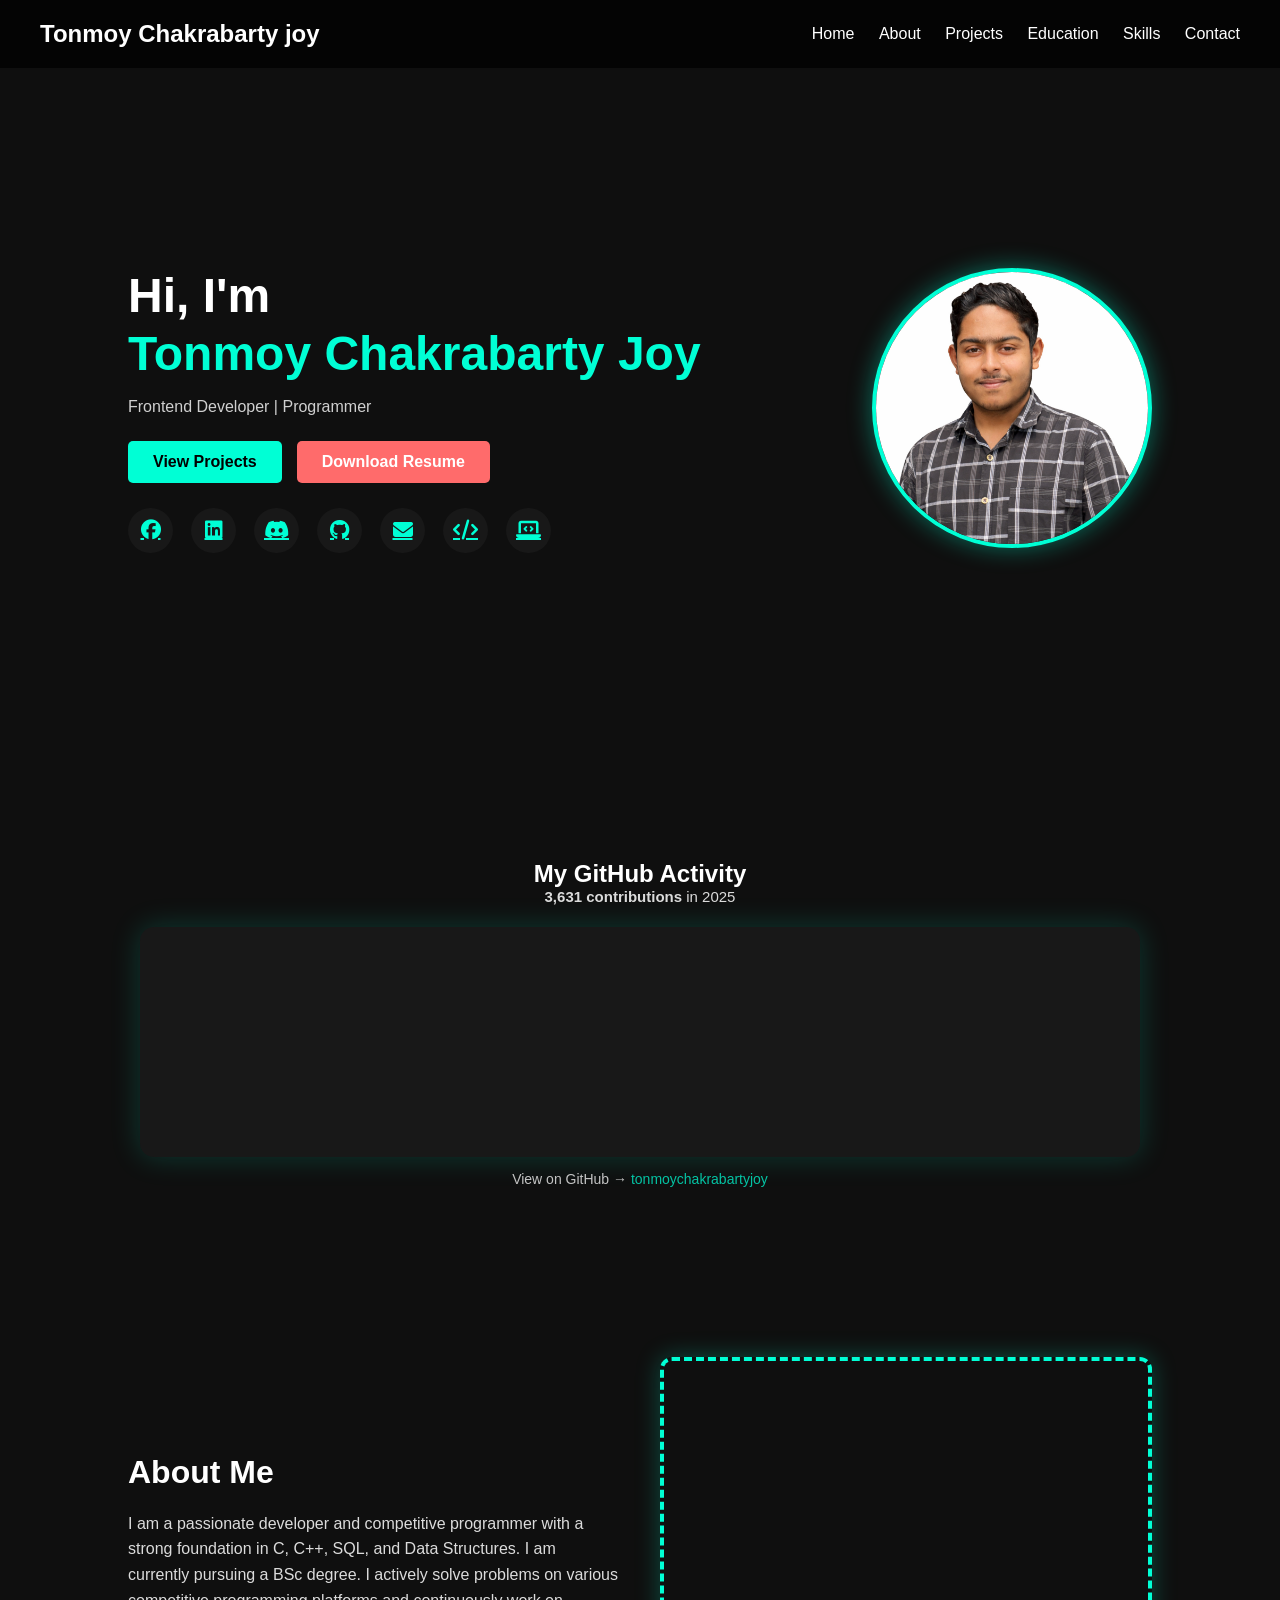
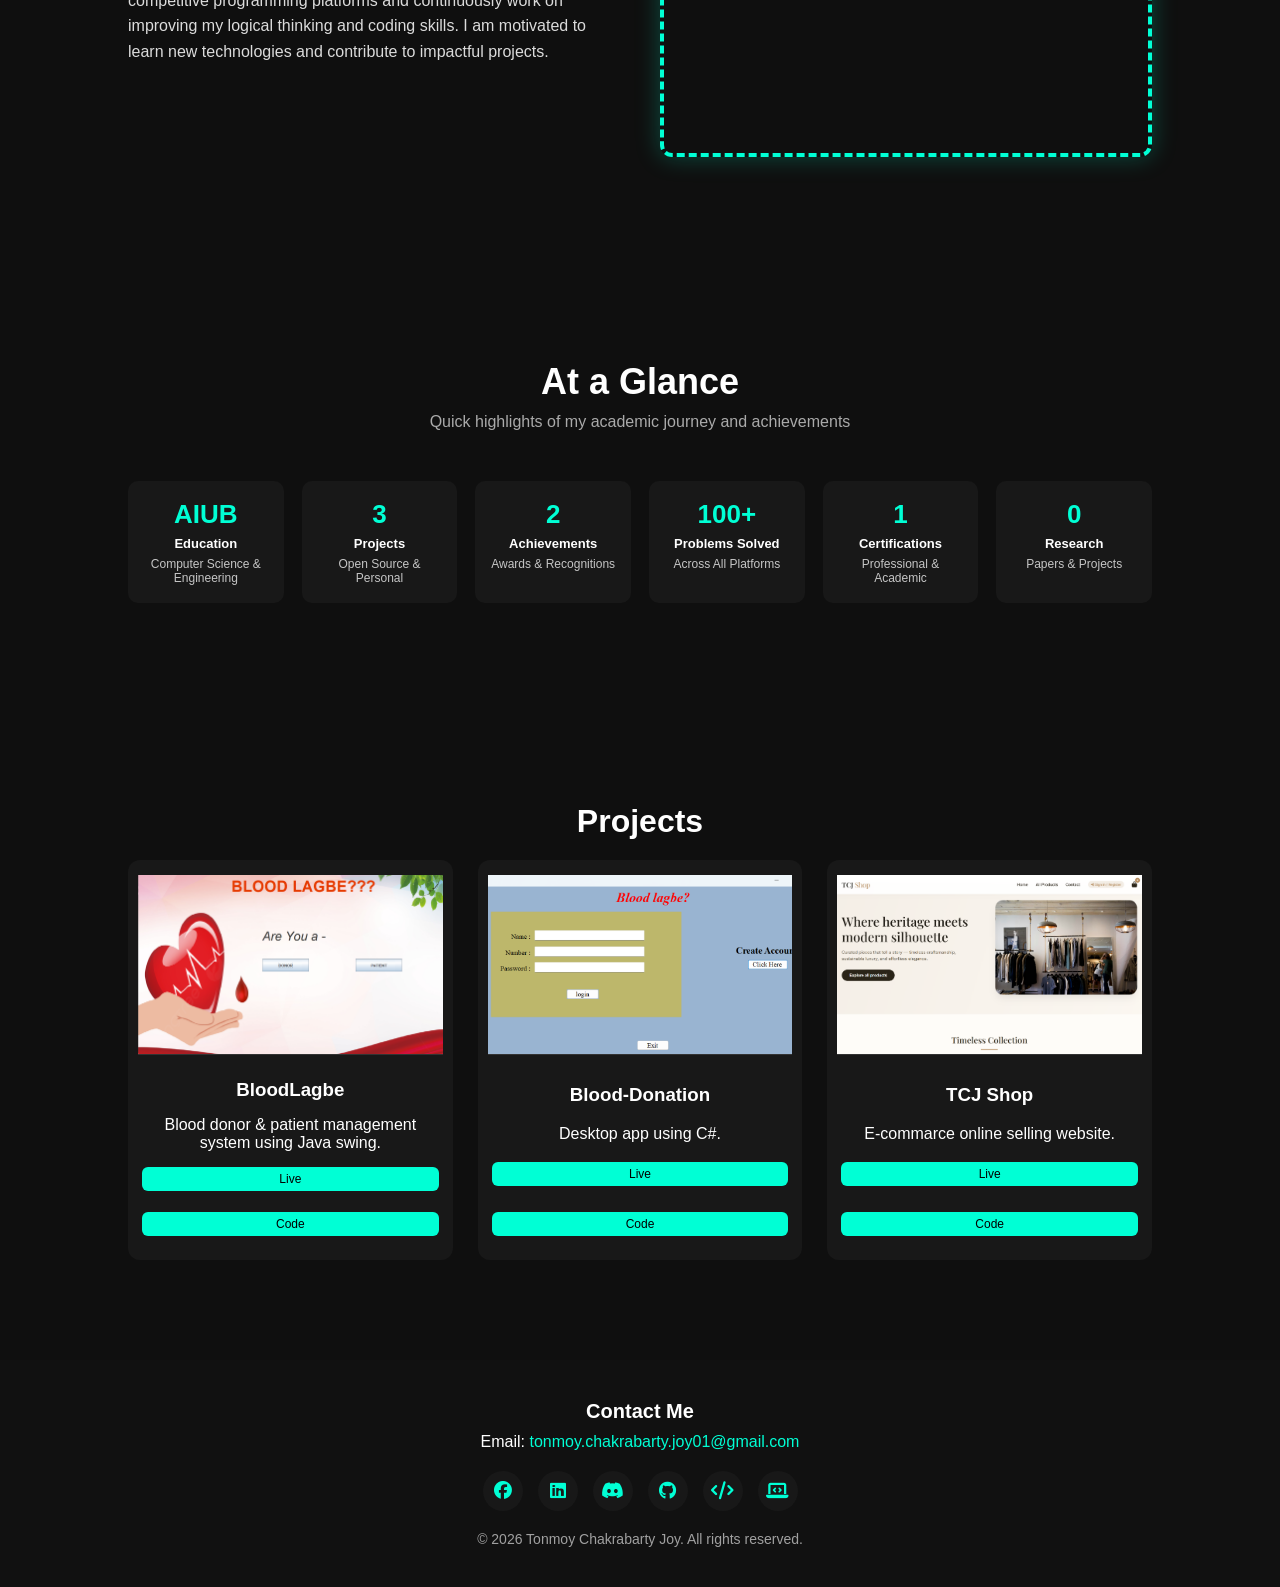
<file: index.html>
<!DOCTYPE html>
<html lang="en">
<head>
  <meta charset="UTF-8" />
  <meta name="viewport" content="width=device-width, initial-scale=1.0"/>
  <title>Tonmoy Chakrabarty Joy | Portfolio</title>
  <link rel="stylesheet" href="style.css" />
  <link rel="stylesheet" href="https://cdnjs.cloudflare.com/ajax/libs/font-awesome/6.5.1/css/all.min.css">
</head>
<body>

<!-- Navbar -->
<header class="navbar">
  <h2 class="logo">Tonmoy Chakrabarty joy</h2>
  <nav>
    <a href="#home">Home</a>
    <a href="#about">About</a>
    <a href="#projects">Projects</a>
    <a href="education.html">Education</a>
    <a href="skills.html">Skills</a>
    <a href="#contact">Contact</a>
  </nav>
</header>


<!-- Hero -->
<section id="home" class="hero">
  <div class="hero-content">
    <div class="hero-text">
      <h1>Hi, I'm <br><span>Tonmoy Chakrabarty Joy</span></h1>
      <p>Frontend Developer | Programmer</p>

      <!-- Buttons container -->
      <div class="hero-buttons">
        <a href="#projects" class="btn">View Projects</a>
        <a href="assets/job.CV.pdf" class="btn btn-resume" download>
          Download Resume
        </a>
      </div>

      <!-- Social Links -->
      <div class="social-links">
        <a href="https://www.facebook.com/tonmoy.chakrabarty.joy.2024" target="_blank">
          <i class="fab fa-facebook"></i>
        </a>
        <a href="https://www.linkedin.com/in/tonmoy-chakrabarty-joy-a183b83b2/" target="_blank">
          <i class="fab fa-linkedin"></i>
        </a>
        <a href="https://discord.com/users/yourid" target="_blank">
          <i class="fab fa-discord"></i>
        </a>
        <a href="https://github.com/tonmoychakrabartyjoy" target="_blank">
          <i class="fab fa-github"></i>
        </a>
        <a href="mailto:tonmoy.chakrabarty.joy01@gmail.com">
          <i class="fas fa-envelope"></i>
        </a>
        <a href="https://codeforces.com/profile/Tonmoy_Chakrabarty_Joy." target="_blank">
          <i class="fas fa-code"></i>
        </a>
        <a href="https://leetcode.com/u/tonmoycj/" target="_blank">
          <i class="fas fa-laptop-code"></i>
        </a>
      </div>
    </div>

    <div class="hero-image">
      <img src="profile.png" alt="Profile Image">
    </div>
  </div>
</section>




<section class="github-heatmap-section fade-up">
  <h2>My GitHub Activity</h2>

  <div class="github-contribution-text">
    <strong>3,631 contributions</strong> in 2025
  </div>

  <div class="github-calendar-box">
    <iframe
      class="github-iframe"
      src="https://ghchart.rshah.org/tonmoychakrabartyjoy"
      scrolling="no">
    </iframe>
  </div>

  <div class="gh-link">
    View on GitHub →
    <a href="https://github.com/tonmoychakrabartyjoy" target="_blank">
      tonmoychakrabartyjoy
    </a>
  </div>
</section>



<!-- About -->
<section id="about" class="section about-section">
  <div class="about-content">
    <!-- Text -->
    <div class="about-text">
      <h2>About Me</h2>
      <p>
        I am a passionate developer and competitive programmer with a strong foundation in C, C++, SQL, and Data Structures. I am currently pursuing a BSc degree. I actively solve problems on various competitive programming platforms and continuously work on improving my logical thinking and coding skills. I am motivated to learn new technologies and contribute to impactful projects.
      </p>
    </div>

    <!-- Video -->
<div class="about-video">
  <iframe 
    src="https://www.youtube.com/embed/aMojB6LPENI?autoplay=1&mute=1&loop=1&controls=1&playlist=aMojB6LPENI"
    title="Introduction"
    frameborder="0"
    allow="accelerometer; autoplay; clipboard-write; encrypted-media; gyroscope; picture-in-picture; web-share"
    allowfullscreen>
  </iframe>
</div>
</section>


<!-- At a Glance -->
<section class="glance">
  <h2>At a Glance</h2>
  <p class="glance-sub">
    Quick highlights of my academic journey and achievements
  </p>

  <div class="glance-grid">
    <div class="glance-card">
  	<h3>AIUB</h3>
  	<span>Education</span>
  	<p>Computer Science & Engineering</p>
    </div>

    <div class="glance-card">
      <h3>3</h3>
      <span>Projects</span>
      <p>Open Source & Personal</p>
    </div>

    <div class="glance-card">
      <h3>2</h3>
      <span>Achievements</span>
      <p>Awards & Recognitions</p>
    </div>

    <div class="glance-card">
      <h3>100+</h3>
      <span>Problems Solved</span>
      <p>Across All Platforms</p>
    </div>

    <div class="glance-card">
      <h3>1</h3>
      <span>Certifications</span>
      <p>Professional & Academic</p>
    </div>

    <div class="glance-card">
      <h3>0</h3>
      <span>Research</span>
      <p>Papers & Projects</p>
    </div>
  </div>
</section>

<!-- Projects -->
<section id="projects" class="section">
  <h2>Projects</h2>

  <div class="projects-grid">

  <div class="project-card">
    <img src="bloodlagbe.png" alt="BloodLagbe Project">
    <h3>BloodLagbe</h3>
    <p>Blood donor & patient management system using Java swing.</p>
    <a href="https://tonmoychakrabartyjoy.github.io/BloodLagbe/">Live</a>
    <a href="https://github.com/tonmoychakrabartyjoy/BloodLagbe">Code</a>
  </div>

  <div class="project-card">
    <img src="blood-donation.png" alt="Blood Donation Project">
    <h3>Blood-Donation</h3>
    <p>Desktop app using C#.</p>
    <a href="https://tonmoychakrabartyjoy.github.io/Blood-donation/">Live</a>
    <a href="https://github.com/tonmoychakrabartyjoy/Blood-donation">Code</a>
  </div>


 <div class="project-card">
    <img src="E-commerce.png" alt="E-Commerce business website">
    <h3>TCJ Shop</h3>
    <p>E-commarce online selling website.</p>
    <a href="https://tonmoychakrabartyjoy.github.io/TCJ_Shop/">Live</a>
    <a href="https://github.com/tonmoychakrabartyjoy/TCJ_Shop">Code</a>
  </div>

  </div>
</section>

<footer id="contact" class="footer">
  <div class="footer-content">
    <!-- Contact Info -->
    <div class="footer-contact">
      <h3>Contact Me</h3>
      <p>Email: <a href="mailto:tonmoy.chakrabarty.joy01@gmail.com">tonmoy.chakrabarty.joy01@gmail.com</a></p>
    </div>

    <!-- Social Links -->
    <div class="footer-social">
      <a href="https://www.facebook.com/tonmoy.chakrabarty.joy.2024" target="_blank">
        <i class="fab fa-facebook"></i>
      </a>
      <a href="https://www.linkedin.com/in/tonmoy-chakrabarty-joy-a183b83b2/" target="_blank">
        <i class="fab fa-linkedin"></i>
      </a>
      <a href="https://discord.com/users/yourid" target="_blank">
        <i class="fab fa-discord"></i>
      </a>
      <a href="https://github.com/tonmoychakrabartyjoy" target="_blank">
        <i class="fab fa-github"></i>
      </a>
      <a href="https://codeforces.com/profile/Tonmoy_Chakrabarty_Joy." target="_blank">
        <i class="fas fa-code"></i>
      </a>
      <a href="https://leetcode.com/u/tonmoycj/" target="_blank">
        <i class="fas fa-laptop-code"></i>
      </a>
    </div>
  </div>

  <div class="footer-bottom">
    <p>© 2026 Tonmoy Chakrabarty Joy. All rights reserved.</p>
  </div>
</footer>
<script src="script.js"></script>
</body>
</html>
</file>
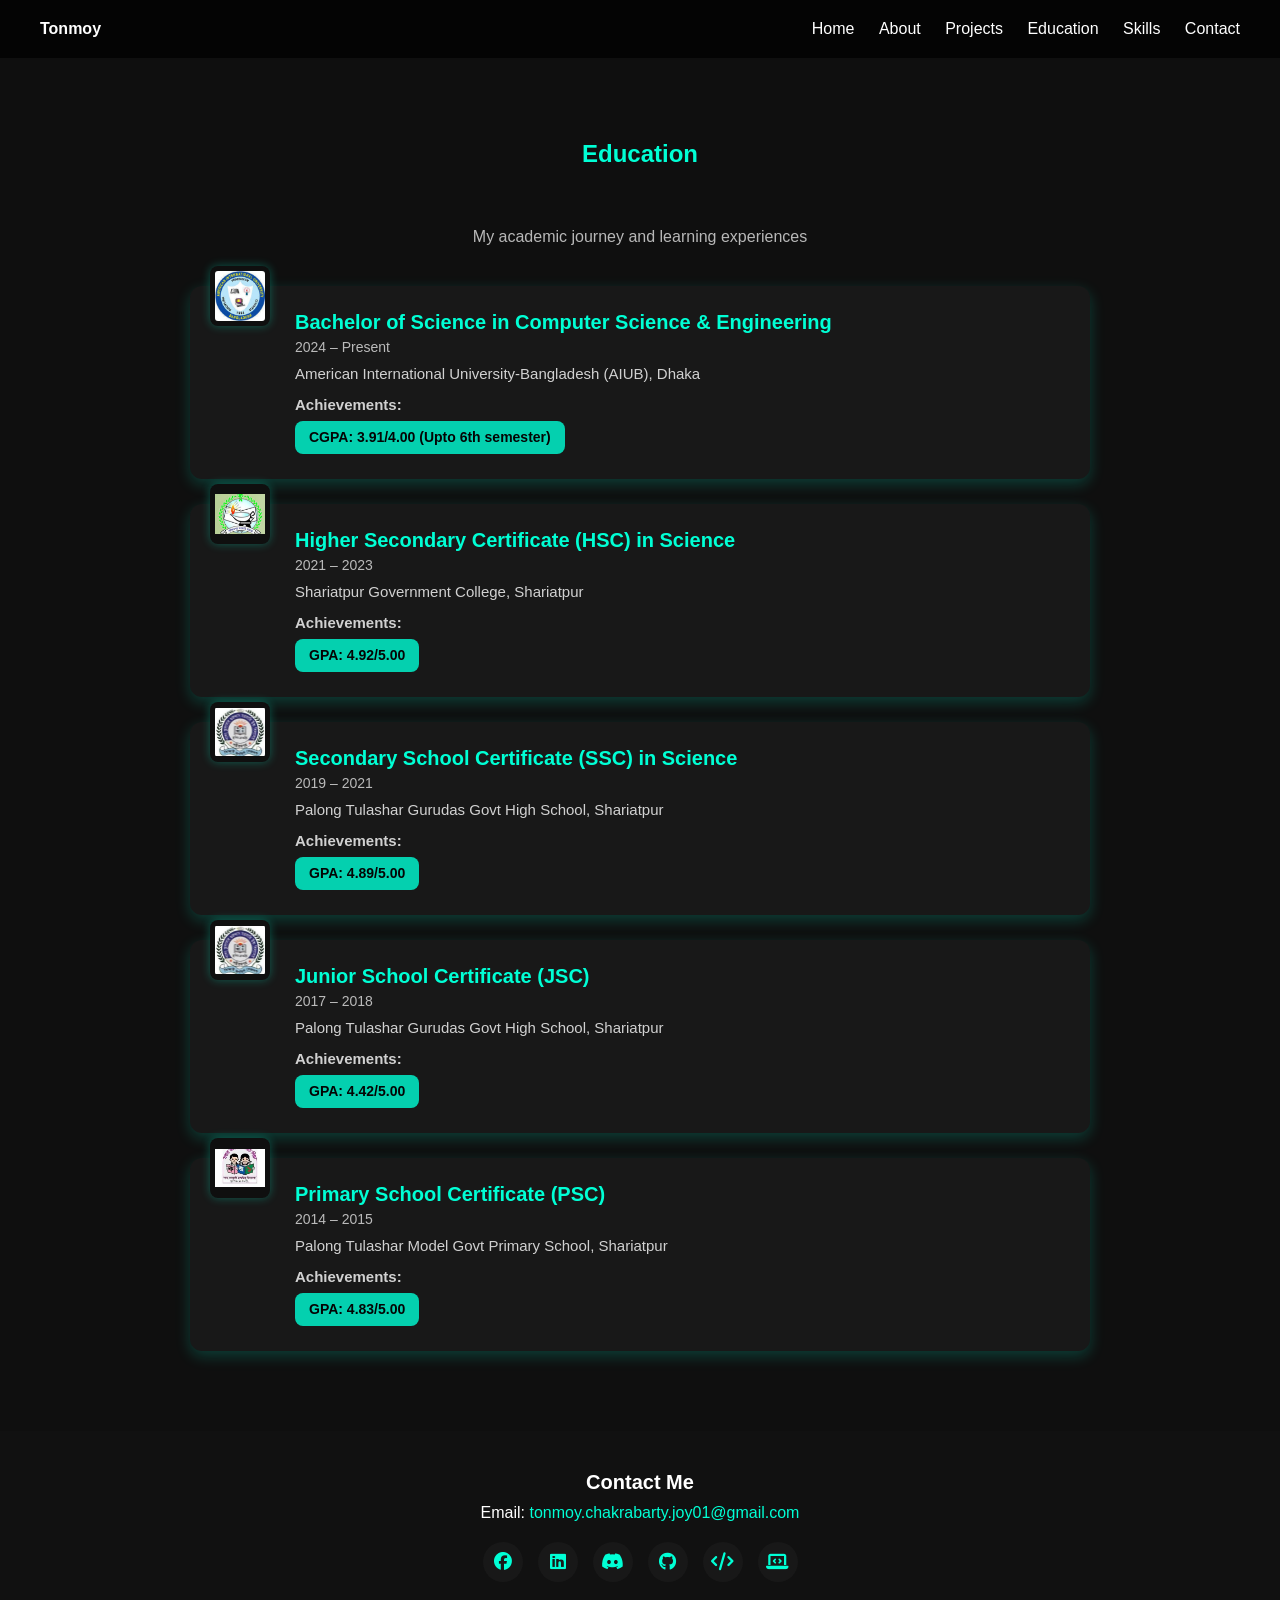
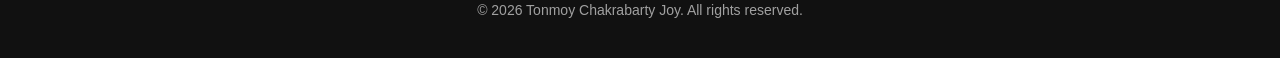
<file: education.html>
<!DOCTYPE html>
<html lang="en">
<head>
  <meta charset="UTF-8" />
  <meta name="viewport" content="width=device-width, initial-scale=1.0"/>
  <title>Education | Tonmoy Chakrabarty Joy</title>
  <link rel="stylesheet" href="style.css" />
  <link rel="stylesheet" href="https://cdnjs.cloudflare.com/ajax/libs/font-awesome/6.5.1/css/all.min.css">
</head>
<body>

<!-- Navbar -->
<nav class="navbar">
  <div class="logo">Tonmoy</div>
  <div class="nav-links">
    <a href="index.html">Home</a>
    <a href="index.html#about">About</a>
    <a href="index.html#projects">Projects</a>
    <a href="education.html" class="active">Education</a>
    <a href="skills.html">Skills</a>
    <a href="#contact">Contact</a>
  </div>
</nav>

<!-- Education Section -->
<section class="education-page fade-up">
  <h1>Education</h1>
  <p style="text-align:center; opacity:0.7; margin-bottom:40px;">
    My academic journey and learning experiences
  </p>

  <div class="edu-timeline">

    <!-- BSc at AIUB -->
<div class="edu-item-box">
  <img src="Aiub.jpg" class="edu-logo" alt="AIUB">
  <h3>Bachelor of Science in Computer Science & Engineering</h3>
  <span class="year">2024 – Present</span>
  <p>American International University-Bangladesh (AIUB), Dhaka</p>
  <p><strong>Achievements:</strong><br>
    <span class="gpa-button">CGPA: 3.91/4.00 (Upto 6th semester)</span>
  </p>
</div>

<!-- HSC -->
<div class="edu-item-box">
  <img src="sgc.jpg" class="edu-logo" alt="Shariatpur Govt College">
  <h3>Higher Secondary Certificate (HSC) in Science</h3>
  <span class="year">2021 – 2023</span>
  <p>Shariatpur Government College, Shariatpur</p>
  <p><strong>Achievements:</strong><br>
    <span class="gpa-button">GPA: 4.92/5.00</span>
  </p>
</div>

<!-- SSC -->
<div class="edu-item-box">
  <img src="ptgd.jpg" class="edu-logo" alt="Palong Tulashar Gurudas Govt High School">
  <h3>Secondary School Certificate (SSC) in Science</h3>
  <span class="year">2019 – 2021</span>
  <p>Palong Tulashar Gurudas Govt High School, Shariatpur</p>
  <p><strong>Achievements:</strong><br>
    <span class="gpa-button">GPA: 4.89/5.00</span>
  </p>
</div>


<!-- JSC -->
<div class="edu-item-box">
  <img src="ptgd.jpg" class="edu-logo" alt="Palong Tulashar Gurudas Govt High School">
  <h3>Junior School Certificate (JSC)</h3>
  <span class="year">2017 – 2018</span>
  <p>Palong Tulashar Gurudas Govt High School, Shariatpur</p>
  <p><strong>Achievements:</strong><br>
    <span class="gpa-button">GPA: 4.42/5.00</span>
  </p>
</div>

<!-- PSC -->
<div class="edu-item-box">
  <img src="ptmps.jpg" class="edu-logo" alt="Palong Tulashar Model Govt Primary School">
  <h3>Primary School Certificate (PSC)</h3>
  <span class="year">2014 – 2015</span>
  <p>Palong Tulashar Model Govt Primary School, Shariatpur</p>
  <p><strong>Achievements:</strong><br>
    <span class="gpa-button">GPA: 4.83/5.00</span>
  </p>
</div>

  </div>
</section>

<footer id="contact" class="footer">
  <div class="footer-content">
    <!-- Contact Info -->
    <div class="footer-contact">
      <h3>Contact Me</h3>
      <p>Email: <a href="mailto:tonmoy.chakrabarty.joy01@gmail.com">tonmoy.chakrabarty.joy01@gmail.com</a></p>
    </div>

    <!-- Social Links -->
    <div class="footer-social">
      <a href="https://www.facebook.com/tonmoy.chakrabarty.joy.2024" target="_blank">
        <i class="fab fa-facebook"></i>
      </a>
      <a href="https://www.linkedin.com/in/tonmoy-chakrabarty-joy-a183b83b2/" target="_blank">
        <i class="fab fa-linkedin"></i>
      </a>
      <a href="https://discord.com/users/yourid" target="_blank">
        <i class="fab fa-discord"></i>
      </a>
      <a href="https://github.com/tonmoychakrabartyjoy" target="_blank">
        <i class="fab fa-github"></i>
      </a>
      <a href="https://codeforces.com/profile/Tonmoy_Chakrabarty_Joy." target="_blank">
        <i class="fas fa-code"></i>
      </a>
      <a href="https://leetcode.com/u/tonmoycj/" target="_blank">
        <i class="fas fa-laptop-code"></i>
      </a>
    </div>
  </div>

  <div class="footer-bottom">
    <p>© 2026 Tonmoy Chakrabarty Joy. All rights reserved.</p>
  </div>
</footer>

<script src="script.js"></script>
</body>
</html>
</file>
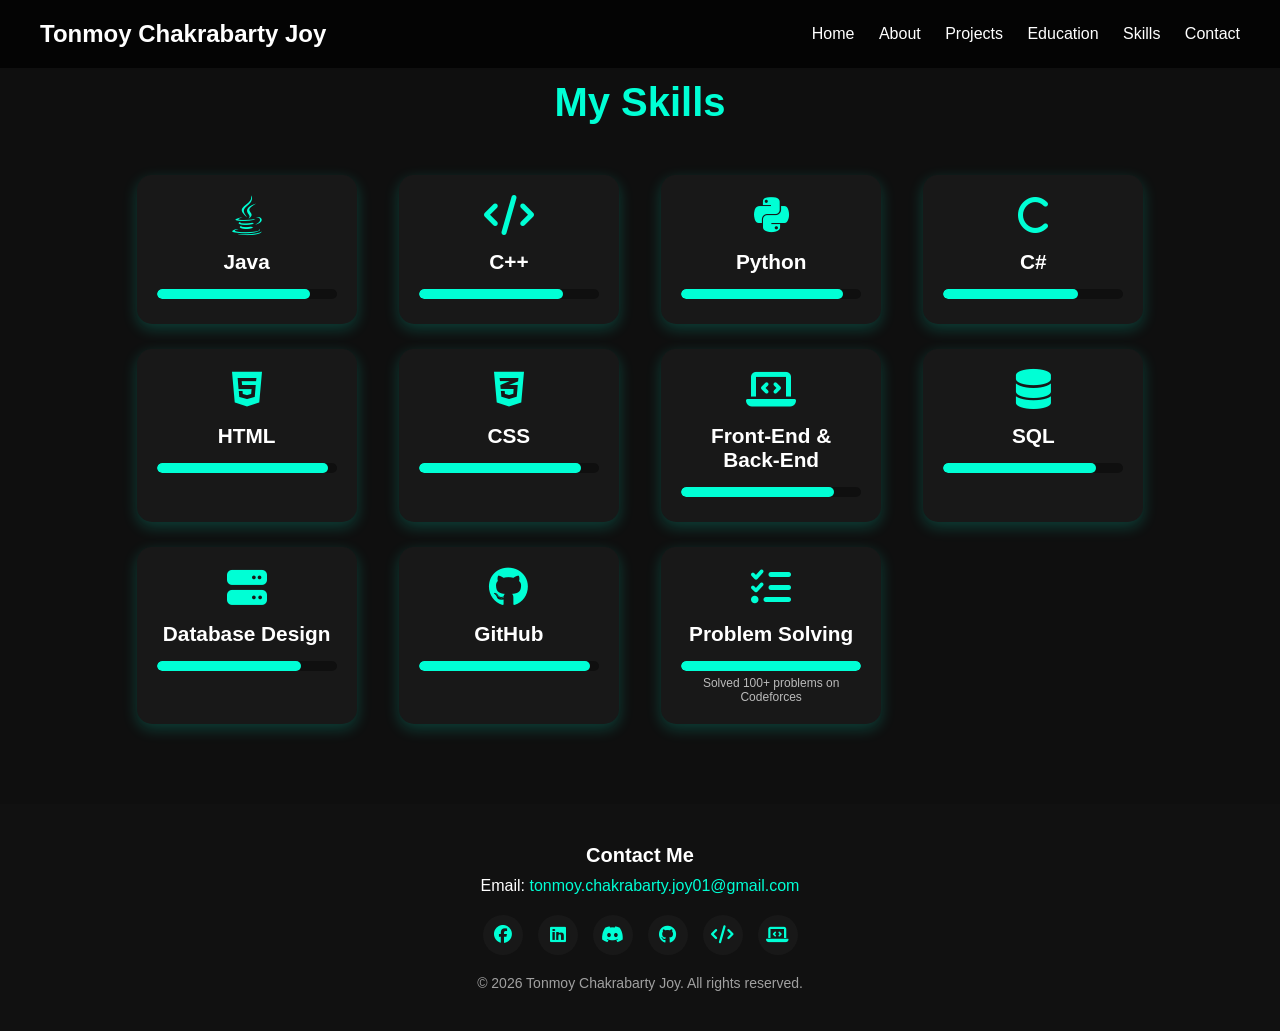
<file: skills.html>
<!DOCTYPE html>
<html lang="en">
<head>
  <meta charset="UTF-8">
  <meta name="viewport" content="width=device-width, initial-scale=1.0">
  <title>Skills | Tonmoy Chakrabarty Joy</title>
  <link rel="stylesheet" href="style.css">
  <link rel="stylesheet" href="https://cdnjs.cloudflare.com/ajax/libs/font-awesome/6.5.1/css/all.min.css">
</head>
<body>

  <!-- Navbar -->
  <header class="navbar">
    <h2 class="logo">Tonmoy Chakrabarty Joy</h2>
    <nav>
      <a href="index.html#home">Home</a>
      <a href="index.html#about">About</a>
      <a href="index.html#projects">Projects</a>
      <a href="education.html">Education</a>
      <a href="skills.html">Skills</a>
      <a href="#contact">Contact</a>
    </nav>
  </header>

  <!-- Skills Section -->
  <section class="skills">
    <h2 class="section-title">My Skills</h2>
    <div class="skills-grid">

      <!-- Programming Languages -->
      <div class="skill-card">
        <i class="fab fa-java"></i>
        <h3>Java</h3>
        <div class="progress"><div class="progress-bar" style="width: 85%;"></div></div>
      </div>

      <div class="skill-card">
        <i class="fas fa-code"></i>
        <h3>C++</h3>
        <div class="progress"><div class="progress-bar" style="width: 80%;"></div></div>
      </div>

      <div class="skill-card">
        <i class="fab fa-python"></i>
        <h3>Python</h3>
        <div class="progress"><div class="progress-bar" style="width: 90%;"></div></div>
      </div>

      <div class="skill-card">
        <i class="fas fa-c"></i>
        <h3>C#</h3>
        <div class="progress"><div class="progress-bar" style="width: 75%;"></div></div>
      </div>

      <!-- Web Development -->
      <div class="skill-card">
        <i class="fab fa-html5"></i>
        <h3>HTML</h3>
        <div class="progress"><div class="progress-bar" style="width: 95%;"></div></div>
      </div>

      <div class="skill-card">
        <i class="fab fa-css3-alt"></i>
        <h3>CSS</h3>
        <div class="progress"><div class="progress-bar" style="width: 90%;"></div></div>
      </div>

      <div class="skill-card">
        <i class="fas fa-laptop-code"></i>
        <h3>Front-End & Back-End</h3>
        <div class="progress"><div class="progress-bar" style="width: 85%;"></div></div>
      </div>

      <!-- Database -->
      <div class="skill-card">
        <i class="fas fa-database"></i>
        <h3>SQL</h3>
        <div class="progress"><div class="progress-bar" style="width: 85%;"></div></div>
      </div>

      <div class="skill-card">
        <i class="fas fa-server"></i>
        <h3>Database Design</h3>
        <div class="progress"><div class="progress-bar" style="width: 80%;"></div></div>
      </div>

      <!-- Tools & Technologies -->
      <div class="skill-card">
        <i class="fab fa-github"></i>
        <h3>GitHub</h3>
        <div class="progress"><div class="progress-bar" style="width: 95%;"></div></div>
      </div>

      <div class="skill-card">
        <i class="fas fa-tasks"></i>
        <h3>Problem Solving</h3>
        <div class="progress"><div class="progress-bar" style="width: 100%;"></div></div>
        <small>Solved 100+ problems on Codeforces</small>
      </div>

    </div>
  </section>

<footer id="contact" class="footer">
  <div class="footer-content">
    <!-- Contact Info -->
    <div class="footer-contact">
      <h3>Contact Me</h3>
      <p>Email: <a href="mailto:tonmoy.chakrabarty.joy01@gmail.com">tonmoy.chakrabarty.joy01@gmail.com</a></p>
    </div>

    <!-- Social Links -->
    <div class="footer-social">
      <a href="https://www.facebook.com/tonmoy.chakrabarty.joy.2024" target="_blank">
        <i class="fab fa-facebook"></i>
      </a>
      <a href="https://www.linkedin.com/in/tonmoy-chakrabarty-joy-a183b83b2/" target="_blank">
        <i class="fab fa-linkedin"></i>
      </a>
      <a href="https://discord.com/users/yourid" target="_blank">
        <i class="fab fa-discord"></i>
      </a>
      <a href="https://github.com/tonmoychakrabartyjoy" target="_blank">
        <i class="fab fa-github"></i>
      </a>
      <a href="https://codeforces.com/profile/Tonmoy_Chakrabarty_Joy." target="_blank">
        <i class="fas fa-code"></i>
      </a>
      <a href="https://leetcode.com/u/tonmoycj/" target="_blank">
        <i class="fas fa-laptop-code"></i>
      </a>
    </div>
  </div>

  <div class="footer-bottom">
    <p>© 2026 Tonmoy Chakrabarty Joy. All rights reserved.</p>
  </div>
</footer>

<script src="script.js"></script>

</body>
</html>
</file>
<file: style.css>
* {
  margin: 0;
  padding: 0;
  box-sizing: border-box;
  scroll-behavior: smooth;
}

body {
  font-family: 'Segoe UI', sans-serif;
  background: #0f0f0f;
  color: #ffffff;
}

/* Navbar */
.navbar {
  position: fixed;
  width: 100%;
  top: 0;
  padding: 20px 40px;
  display: flex;
  justify-content: space-between;
  align-items: center;
  background: rgba(0,0,0,0.7);
  backdrop-filter: blur(10px);
  z-index: 1000;
}

.navbar a {
  color: white;
  margin-left: 20px;
  text-decoration: none;
}

.logo {
  font-weight: bold;
}

/* Hero Section */
.hero {
  min-height: calc(100vh - 80px); /* navbar height adjust */
  display: flex;
  align-items: center;
  justify-content: center;
  padding: 0 10%;
}


.hero-content {
  display: flex;
  align-items: center;
  justify-content: space-between; /* text left, image far right */
  width: 100%;
}

.hero-text {
  max-width: 600px;
}

.hero-text h1 {
  font-size: 48px;
  line-height: 1.2;
}

.hero-text span {
  color: #00ffd5;
}

.hero-text p {
  margin: 15px 0;
  opacity: 0.8;
}

.btn {
  padding: 12px 25px;
  background: #00ffd5;
  color: #000;
  text-decoration: none;
  border-radius: 5px;
  font-weight: bold;
  margin-top: 10px;
}

.hero-buttons {
  display: flex;
  gap: 15px; /* space between buttons */
  margin-bottom: 20px; /* space before social links */
  flex-wrap: wrap; /* stack on small screens */
}

.btn-resume {
  background: #ff6b6b; /* red-ish color for resume */
  color: #fff;
}

.btn-resume:hover {
  background: #ff4c4c;
  transform: translateY(-2px);
  box-shadow: 0 0 10px #ff6b6b;
}

/* Responsive: stack buttons on small screens */
@media (max-width: 600px) {
  .hero-buttons {
    flex-direction: column;
    align-items: center;
  }
}


/* Social Links */
.social-links {
  margin-top: 20px;
  display: flex;
  gap: 15px;
}

.social-links a {
  width: 40px;
  height: 40px;
  border-radius: 50%;
  background: #181818;
  display: flex;
  align-items: center;
  justify-content: center;
  color: #00ffd5;
  font-size: 18px;
  transition: 0.3s ease;
}

.social-links a:hover {
  background: #00ffd5;
  color: #000;
  transform: translateY(-4px);
  box-shadow: 0 0 12px #00ffd5;
}

/* Social Icons */
.social-links {
  margin-top: 25px;
  display: flex;
  gap: 18px;
}

.social-links a {
  width: 45px;
  height: 45px;
  border-radius: 50%;
  background: #181818;
  display: flex;
  align-items: center;
  justify-content: center;
  color: #00ffd5;
  font-size: 20px;
  transition: 0.3s ease;
}

.social-links a:hover {
  background: #00ffd5;
  color: #000;
  transform: translateY(-5px);
  box-shadow: 0 0 15px #00ffd5;
}


/* Hero Image */
.hero-image img {
  width: 280px;
  height: 280px;
  object-fit: cover;
  border-radius: 50%;
  border: 4px solid #00ffd5;
  box-shadow: 0 0 25px rgba(0, 255, 213, 0.4);
}

/* Mobile Responsive */
@media (max-width: 900px) {
  .hero-content {
    flex-direction: column; /* stack text and image */
    text-align: center;
  }

  .hero-image {
    margin-top: 30px;
  }
}


/* ===============================
   GitHub Heatmap Section
================================ */

/* Title */
.github-heatmap-section {
  padding: 40px 10% 70px; 
  text-align: center;
}

/* Contribution text */
.github-contribution-text {
  font-size: 15px;
  margin-bottom: 22px;
  opacity: 0.85;
}

/* Calendar box */
.github-calendar-box {
  background: #181818;
  padding: 30px 25px;
  border-radius: 14px;
  box-shadow: 0 0 30px rgba(0, 255, 213, 0.18);
  max-width: 1000px;
  margin: 0 auto;

  /*Proper centering */
  display: flex;
  justify-content: center;
  align-items: center;

  overflow: hidden; /* prevent left/right overflow */
}

/* Calendar iframe */
.github-iframe {
  width: 900px;     /* balanced size */
  height: 170px;
  border: none;
  background: transparent;
}

/* Footer link */
.gh-link {
  margin-top: 14px;
  font-size: 14px;
  opacity: 0.75;
}

.gh-link a {
  color: #00ffd5;
  text-decoration: none;
}

.gh-link a:hover {
  text-decoration: underline;
}

/* ===============================
   Smooth Animation
================================ */
.fade-up {
  opacity: 0;
  transform: translateY(35px);
  transition: all 0.8s ease;
}

.fade-up.show {
  opacity: 1;
  transform: translateY(0);
}

/* ===============================
   Mobile Fix
================================ */
@media (max-width: 768px) {
  .github-iframe {
    width: 100%;
    height: 150px;
  }
}


/* Sections */
.section {
  padding: 100px 10%;
  text-align: center;
}

/* Section Headings */
.section h2 {
  font-size: 32px;
  margin-bottom: 20px;
}

/* About Section Flex Layout */
.about-section .about-content {
  display: flex;
  align-items: center;
  justify-content: space-between;
  gap: 40px;
  flex-wrap: wrap; /* stacks on smaller screens */
}

.about-section .about-text {
  flex: 1; /* left side text */
  min-width: 300px;
  text-align: left; /* override center for text */
}

.about-section .about-text p {
  font-size: 16px;
  line-height: 1.6;
  opacity: 0.85;
}

.about-section .about-video {
  flex: 1; /* right side video */
  min-width: 300px;
  max-width: 600px; /* optional: limit width on large screens */
}

/* Video box styling */
.about-section .about-video video,
.about-section .about-video iframe {
  width: 100%;
  height: 400px;          /* increased from 340px (just +60px) */
  border-radius: 12px;
  border: 4px dashed #00ffd5;
  box-shadow: 0 0 25px rgba(0, 255, 213, 0.25);
  object-fit: cover;      /* for video; iframe ignores this but fine */
}

/* Responsive for About Section */
@media (max-width: 900px) {
  .about-section .about-content {
    flex-direction: column;
    text-align: center;
  }

  .about-section .about-text {
    text-align: center;
  }

  .about-section .about-video {
    margin-top: 30px;
  }

  .about-section .about-video video,
  .about-section .about-video iframe {
    height: 280px;        /* increased from 250px (just +30px) */
  }
}

/* ===============================
   Projects Section
================================ */

.projects-grid{
  display: grid;
  grid-template-columns: repeat(auto-fit, minmax(300px,1fr));
  gap: 25px;
}

/* Project Card */
.project-card{
  background: #181818;
  color: white;
  border-radius: 12px;
  overflow: hidden;
  text-align: center;
  padding: 15px 10px 18px 10px; /* Less padding for compact look */
  transition: 0.3s ease;
  height: 400px; /* Fixed height for all cards */
  display: flex;
  flex-direction: column;
  justify-content: space-between; /* Keeps buttons at bottom */
}

/* Hover effect */
.project-card:hover{
  transform: translateY(-6px);
  box-shadow: 0 0 18px rgba(0,255,213,0.25);
}

/* Project Image */
.project-card img{
  width: 100%;
  height: 180px; /* Fixed image height */
  object-fit: cover; /* Ensures image fills the area */
  border-bottom: 1px solid #333;
}

/* Title */
.project-card h3{
  margin-top: 15px;
  margin-bottom: 5px;
}

/* Buttons */
.project-card a{
  display: inline-block;
  margin: 6px 4px; /* Smaller margin */
  padding: 5px 12px; /* Smaller padding */
  background: #00ffd5;
  color: #000;
  text-decoration: none;
  border-radius: 6px;
  font-size: 12px; /* Smaller font size */
  transition: 0.3s;
}

.project-card a:hover{
  background: #00e0c0;
}


/* At a Glance Section */
.glance {
  padding: 100px 10%;
  text-align: center;
}

.glance h2 {
  font-size: 36px;
  margin-bottom: 10px;
}

.glance-sub {
  color: #aaaaaa;
  margin-bottom: 50px;
}

/* FORCE ONE ROW */
.glance-grid {
  display: grid;
  grid-template-columns: repeat(6, 1fr);
  gap: 18px;
  max-width: 1200px;
  margin: 0 auto;
}

/* SMALLER BOX */
.glance-card {
  background: #181818;
  padding: 18px 12px;
  border-radius: 10px;
  transition: 0.3s ease;
}

.glance-card h3 {
  font-size: 26px;
  color: #00ffd5;
}

.glance-card span {
  display: block;
  margin: 6px 0;
  font-weight: 600;
  font-size: 13px;
}

.glance-card p {
  font-size: 12px;
  opacity: 0.75;
}

.glance-card:hover {
  transform: translateY(-6px);
  box-shadow: 0 0 18px rgba(0, 255, 213, 0.25);
}

/* MOBILE FIX */
@media (max-width: 900px) {
  .glance-grid {
    grid-template-columns: repeat(3, 1fr);
  }
}

@media (max-width: 500px) {
  .glance-grid {
    grid-template-columns: repeat(2, 1fr);
  }
}

/* Footer */
.footer {
  background: #111;
  color: #fff;
  padding: 40px 10%;
  text-align: center;
}

.footer a {
  color: #00ffd5;
  text-decoration: none;
}

.footer a:hover {
  color: #ffffff;
}

/* Footer Content */
.footer-content {
  display: flex;
  flex-direction: column;
  align-items: center;
  gap: 20px;
  margin-bottom: 20px;
}

.footer-contact h3 {
  font-size: 20px;
  margin-bottom: 10px;
}

/* Footer Social Links */
.footer-social {
  display: flex;
  gap: 15px;
}

.footer-social a {
  width: 40px;
  height: 40px;
  background: #181818;
  display: flex;
  align-items: center;
  justify-content: center;
  border-radius: 50%;
  font-size: 18px;
  transition: 0.3s ease;
}

.footer-social a:hover {
  background: #00ffd5;
  color: #000;
  transform: translateY(-3px);
  box-shadow: 0 0 12px #00ffd5;
}

/* Footer Bottom */
.footer-bottom {
  font-size: 14px;
  opacity: 0.6;
}

/* Responsive Footer */
@media (max-width: 600px) {
  .footer-content {
    gap: 15px;
  }

  .footer-social a {
    width: 35px;
    height: 35px;
    font-size: 16px;
  }
}

/* Scroll offset for fixed navbar */
:target::before {
  content: "";
  display: block;
  height: 80px; /* height of your navbar */
  margin-top: -80px; /* negative of navbar height */
  visibility: hidden;
}




/* ===============================
   Education Page (FIXED)
================================ */

.education-page {
  padding: 140px 12% 80px;
  min-height: 100vh;
}

/* Title */
.education-page h1 {
  text-align: center;
  color: #00ffd5;
  margin-bottom: 60px;
}

/* Timeline container */
.edu-timeline {
  max-width: 900px;
  margin: 0 auto;
}

/* Single item */
.edu-item {
  position: relative;
  padding-left: 60px;
  margin-bottom: 45px;
  border-left: 2px solid #00ffd5;
}

/* Timeline dot */
.edu-item::before {
  content: "";
  position: absolute;
  left: -7px;
  top: 12px;
  width: 14px;
  height: 14px;
  background: #00ffd5;
  border-radius: 50%;
}

/* Education logo */
.edu-logo {
  position: absolute;
  left: -52px;
  top: 0;
  width: 34px;
  height: 34px;
  object-fit: contain;
  background: #0f0f0f;
  padding: 4px;
  border-radius: 6px;
}

/* Year */
.edu-item .year {
  font-size: 14px;
  opacity: 0.7;
}

/* Degree title */
.edu-item h3 {
  margin: 6px 0 8px;
  font-size: 20px;
}

/* Description */
.edu-item p {
  opacity: 0.85;
  line-height: 1.6;
}

/* Mobile fix */
@media (max-width: 600px) {
  .edu-item {
    padding-left: 45px;
  }

  .edu-logo {
    left: -44px;
    width: 30px;
    height: 30px;
  }
}

.fade-up {
  opacity: 0;
  transform: translateY(35px);
  transition: all 0.8s ease;
}

/* Education Page Boxes */
.edu-timeline {
  display: flex;
  flex-direction: column;
  gap: 25px;
  max-width: 900px;
  margin: 0 auto;
}

.edu-item-box {
  background: #181818;
  padding: 25px 25px 25px 25px;
  border-radius: 12px;
  box-shadow: 0 5px 15px rgba(0, 255, 213, 0.2);
  position: relative;
  transition: transform 0.3s ease;
}

.edu-item-box:hover {
  transform: translateY(-5px);
}

.edu-item-box .edu-logo {
  width: 60px;
  height: 60px;
  object-fit: contain;
  border-radius: 8px;
  background: #0f0f0f;
  padding: 5px;
  position: absolute;
  top: -20px;
  left: 20px;
  box-shadow: 0 0 10px rgba(0, 255, 213, 0.3);
}

.edu-item-box h3 {
  margin-left: 80px; /* leave space for logo */
  margin-top: 0;
  font-size: 20px;
  color: #00ffd5;
}

.edu-item-box .year {
  display: block;
  margin-left: 80px;
  margin-top: 5px;
  font-size: 14px;
  opacity: 0.7;
}

.edu-item-box p {
  margin-left: 80px;
  margin-top: 8px;
  font-size: 15px;
  opacity: 0.8;
  line-height: 1.5;
}

@media (max-width: 768px) {
  .edu-item-box h3,
  .edu-item-box .year,
  .edu-item-box p {
    margin-left: 0;
  }

  .edu-item-box .edu-logo {
    position: relative;
    top: 0;
    left: 0;
    margin-bottom: 15px;
  }
}


.gpa-button {
  display: inline-block;
  background: #00ffd5;
  color: #000;
  font-weight: bold;
  padding: 6px 14px;
  border-radius: 8px;
  margin-top: 5px;
  font-size: 14px;
  transition: 0.3s ease;
  cursor: default;
}

.gpa-button:hover {
  background: #00e0c0;
  transform: translateY(-2px);
  box-shadow: 0 0 8px #00ffd5;
}




/* ===============================
   Skills Section - Modern Cards
================================ */
.skills {
  padding: 80px 10%;
  background-color: #0f0f0f;
  color: #fff;
  text-align: center;
}

.skills .section-title {
  font-size: 2.5rem;
  margin-bottom: 50px;
  color: #00ffd5;
}

.skills-grid {
  display: grid;
  grid-template-columns: repeat(auto-fit, minmax(200px, 1fr));
  gap: 25px;
  justify-items: center;
}

.skill-card {
  background: #181818;
  border-radius: 15px;
  padding: 20px;
  width: 220px;
  box-shadow: 0 5px 15px rgba(0, 255, 213, 0.2);
  transition: transform 0.3s ease, box-shadow 0.3s ease;
}

.skill-card:hover {
  transform: translateY(-5px);
  box-shadow: 0 8px 25px rgba(0, 255, 213, 0.3);
}

.skill-card i {
  font-size: 40px;
  color: #00ffd5;
  margin-bottom: 15px;
}

.skill-card h3 {
  margin-bottom: 15px;
  font-size: 1.3rem;
  color: #fff;
}

.progress {
  background: #0f0f0f;
  border-radius: 10px;
  overflow: hidden;
  height: 10px;
  margin-top: 8px;
  margin-bottom: 5px;
}

.progress-bar {
  height: 100%;
  background: #00ffd5;
  border-radius: 10px;
  transition: width 1s ease;
}

.skill-card small {
  display: block;
  font-size: 12px;
  opacity: 0.7;
  margin-top: 5px;
}
</file>
